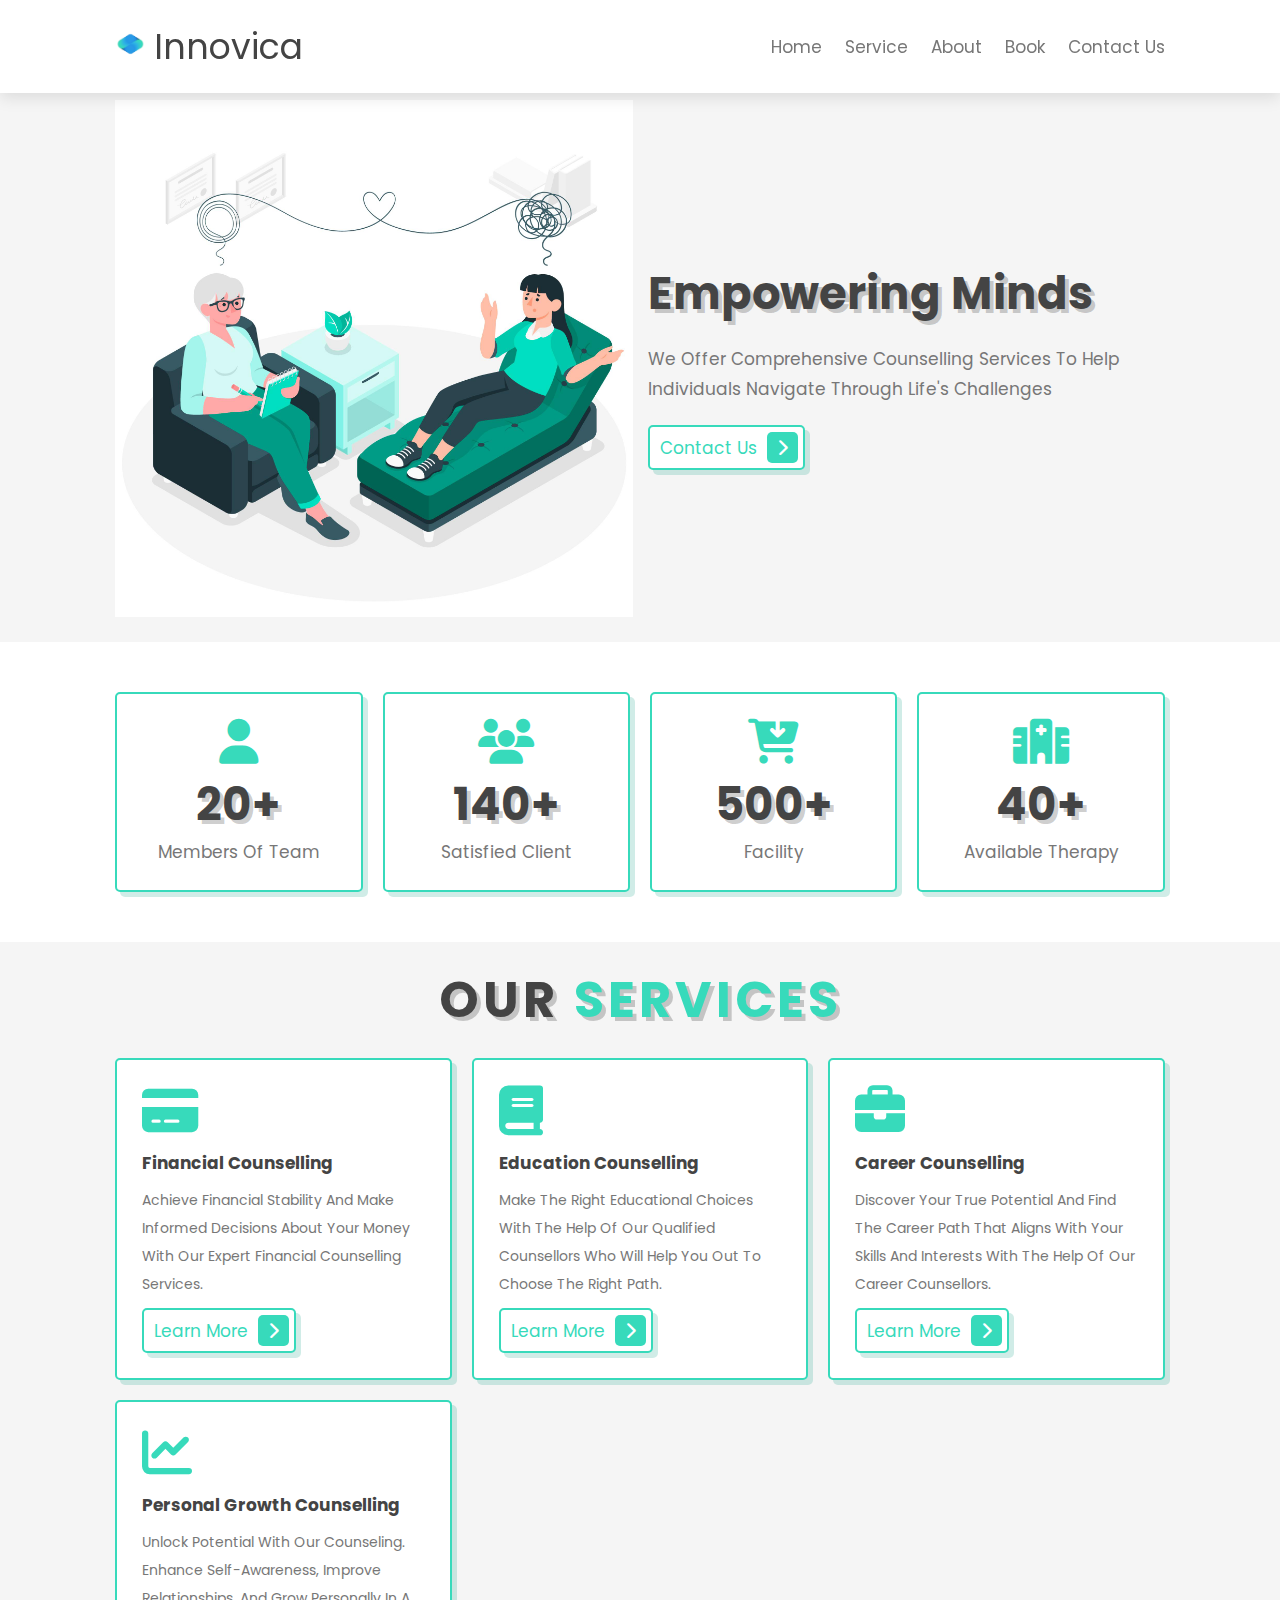
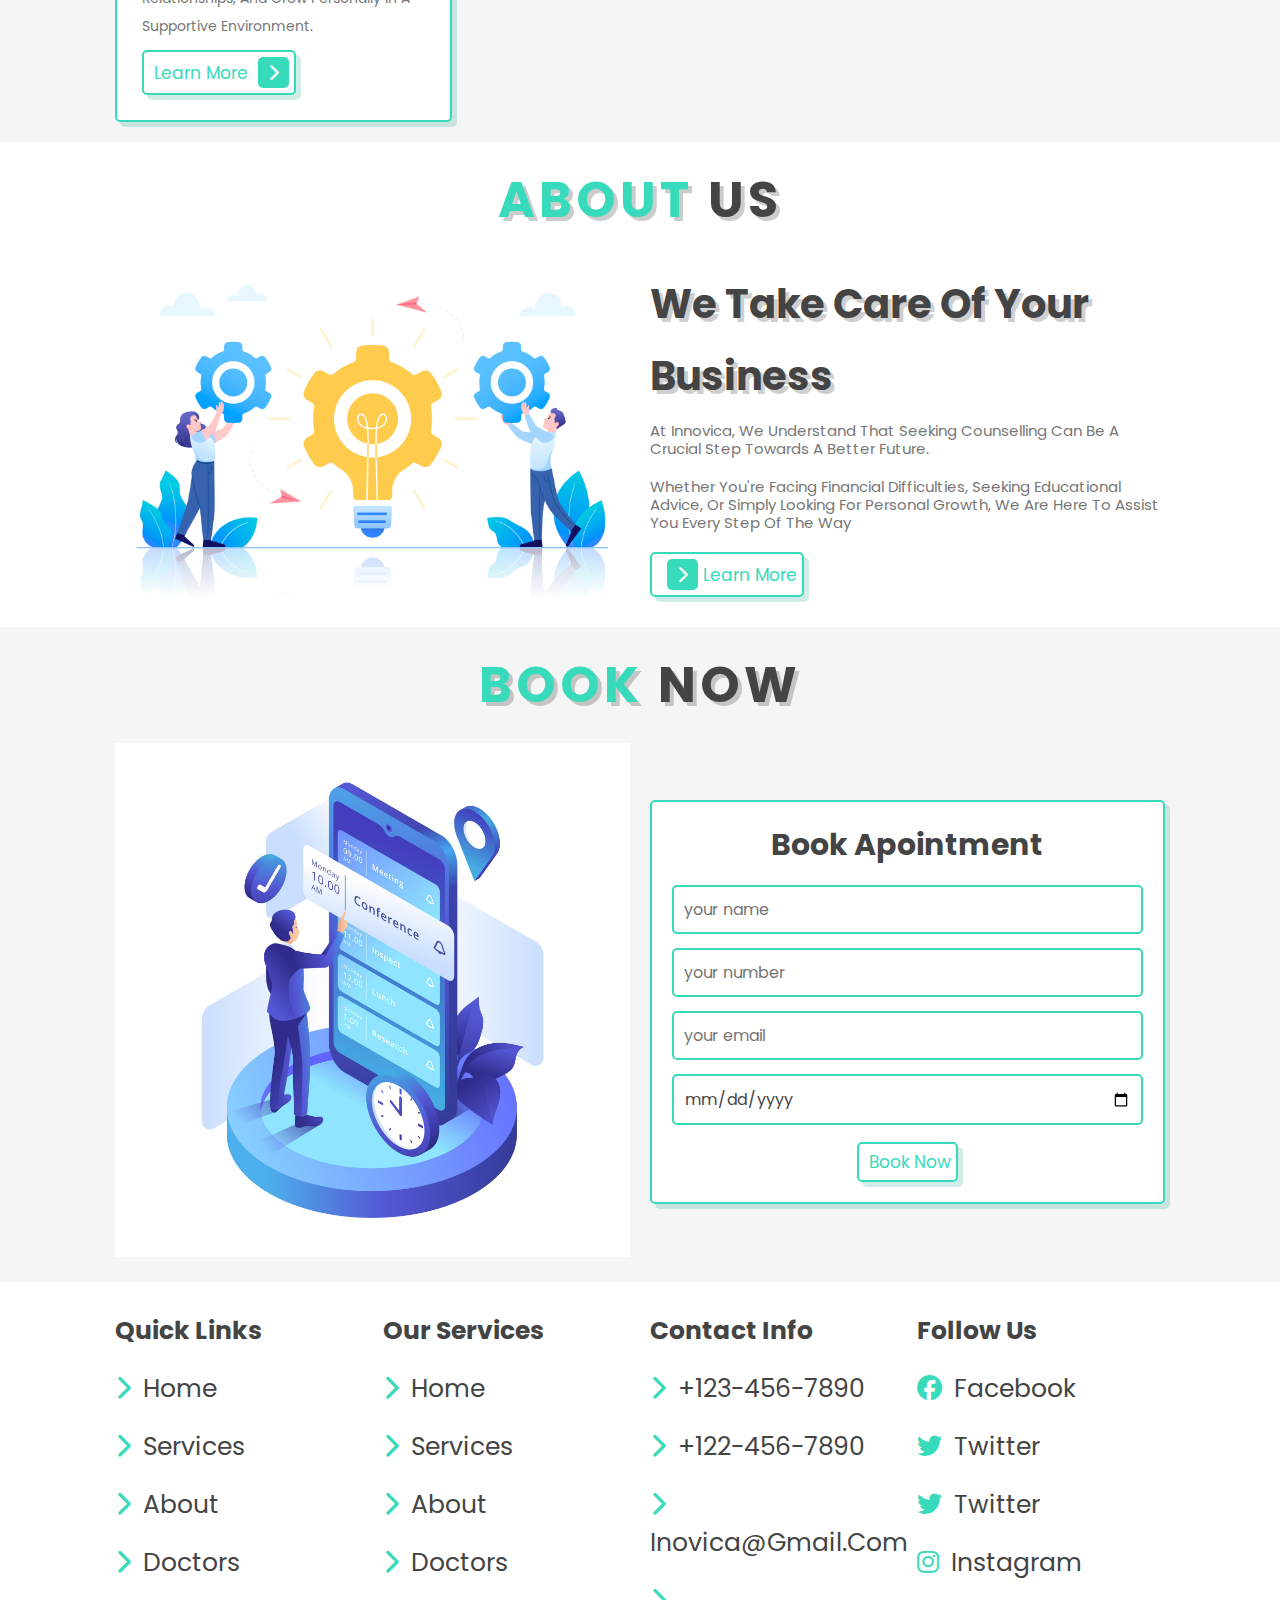
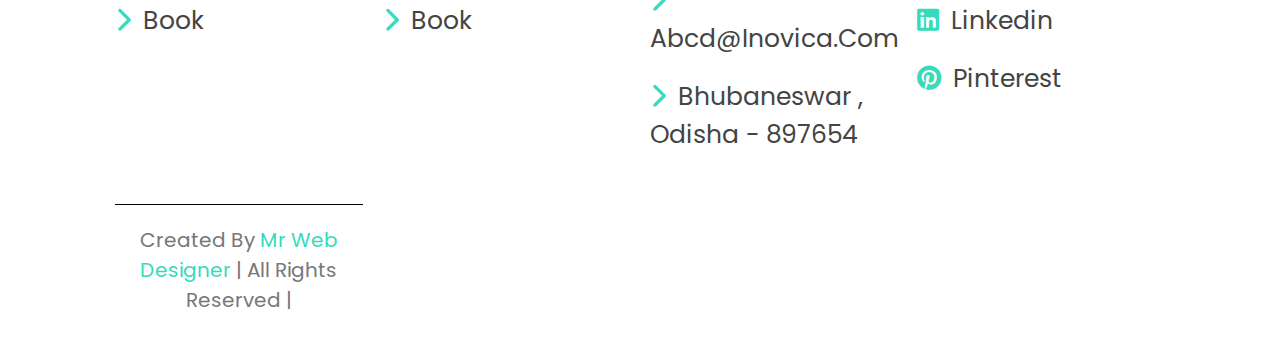
<file: index.html>
<!DOCTYPE html>
<html lang="en">
<head>
    <meta charset="UTF-8">
    <meta http-equiv="X-UA-Compatible" content="IE=edge">
    <meta name="viewport" content="width=device-width, initial-scale=1.0">
    <title>Innovica</title>

    <!-- font awesome cdn link -->
    <link rel="stylesheet" href="https://cdnjs.cloudflare.com/ajax/libs/font-awesome/6.5.1/css/all.min.css">

    <!-- custom css file link -->
    <link rel="stylesheet" href="./css/style.css">
<body>
    <!-- header section starts -->
    <header class="header">
        <a href="#" class="logo"><img src="./assets/logo.png"/> Innovica </a>
        <nav class="navbar">
            <a href="#home">Home</a>
            <a href="#service">Service</a>
            <a href="#about">About</a>
            <!-- <a href="#team">Team</a> -->
            <a href="#book">Book</a>
            <a href="contact.html">Contact Us</a>
        </nav>

        <div id="menu-btn" class="fas fa-bars"></div>

    </header>
    <!-- header section ends -->

    <!-- home section starts -->
        <section class="home" id="home">
            <div class="image">
                <img src="assets/home-img.jpg" alt="">
            </div>
            <div class="content">
                <h3>Empowering Minds</h3>
                <p>We offer comprehensive counselling services to help individuals navigate through life's challenges </p>
                <a href="contact.html" class="btn"> Contact Us <span class="fas fa-chevron-right"></span></a>
            </div>
        </section>
    <!-- home section ends -->

    <!-- icon section starts -->
        <section class="icons-container">

            <div class="icons">
                <i class="fa fa-user"></i>
                <h3>20+</h3>
                <p>Members of team</p>
            </div>

            <div class="icons">
                <i class="fas fa-users"></i>
                <h3>140+</h3>
                <p>Satisfied Client</p>
            </div>

            <div class="icons">
                <i class="fa fa-cart-arrow-down"></i>
                <h3>500+</h3>
                <p>Facility</p>
            </div>

            <div class="icons">
                <i class="fas fa-hospital"></i>
                <h3>40+</h3>
                <p>Available Therapy</p>
            </div>

        </section>
    <!-- icon section ends -->

    <!-- Service section starts -->
        <section class="services" id="services">
            <h1 class="heading"> our <span>Services</span></h1>
            <div class="box-container">

                <div class="box">
                    <i class="fa fa-credit-card"></i>
                    <h3>Financial Counselling</h3>
                    <p> Achieve financial stability and make informed decisions about your money with our expert financial counselling services. </p>
                    <a href="#" class="btn"> learn more <span class="fas fa-chevron-right"></span></a>
                </div>

                <div class="box">
                    <i class="fa fa-book"></i>
                    <h3>Education Counselling</h3>
                    <p> Make the right educational choices with the help of our qualified counsellors who will help you out to choose the right path. </p>
                    <a href="#" class="btn"> learn more <span class="fas fa-chevron-right"></span></a>
                </div>

                <div class="box">
                    <i class="fa fa-briefcase"></i>
                    <h3>Career Counselling</h3>
                    <p> Discover your true potential and find the career path that aligns with your skills and interests with the help of our career counsellors.</p>
                    <a href="#" class="btn"> learn more <span class="fas fa-chevron-right"></span></a>
                </div>

                <div class="box">
                    <i class="fa fa-line-chart"></i>
                    <h3>Personal Growth Counselling</h3>
                    <p> Unlock potential with our counseling. Enhance self-awareness, improve relationships, and grow personally in a supportive environment.</p>
                    <a href="#" class="btn"> learn more <span class="fas fa-chevron-right"></span></a>
                </div>

                <!-- <div class="box">
                    <i class="fas fa-procedures"></i>
                    <h3>Free Checkups</h3>
                    <p>Lorem ipsum dolor sit amet consectetur adipisicing </p>
                    <a href="#" class="btn"> learn more <span class="fas fa-chevron-right"></span></a>
                </div>

                <div class="box">
                    <i class="fas fa-cash-register"></i>
                    <h3>Free Checkups</h3>
                    <p>Lorem ipsum dolor sit amet consectetur adipisicing </p>
                    <a href="#" class="btn"> learn more <span class="fas fa-chevron-right"></span></a>
                </div> -->


            </div>
        </section>
    <!-- Service section ends -->

<!-- About section starts -->
    <section class="about" id="about">

        <h1 class="heading"> <span>about</span> us </h1>
        <div class="row">
            <div class="image">
                <img src="image/about-img.jpg" alt="">
            </div>

            <div class="content">
                <h3>We take care of your Business</h3>
                <p>At Innovica, we understand that seeking counselling can be a crucial step towards a better future.</p>
                <p>Whether you're facing financial difficulties, seeking educational advice, or simply looking for personal growth, we are here to assist you every step of the way </p>
                <a href="#" class="btn"> <span class="fas fa-chevron-right"></span> learn more</a>
            </div>
        </div>
    </section>
<!-- About section ends -->

<!-- Doctor section Starts -->
    <!-- <section class="doctors" id="doctors">

        <h1 class="heading"> our <span>developers</span> </h1>

        <div class="box-container">
            <div class="box">
                <img src="image/doc-1.jpeg" alt="">
                <h3>Pritam Kumar</h3>
                <span>export developer</span>
                <div class="share">
                    <a href="#" class="fab fa-facebook-f"></a>
                    <a href="#" class="fab fa-twitter"></a>
                    <a href="#" class="fab fa-instagram"></a>
                    <a href="#" class="fab fa-linkedin"></a>
                </div>
            </div>
            <div class="box">
                <img src="image/doc-2.jpeg" alt="">
                <h3>Monalisa Rout</h3>
                <span>export developer</span>
                <div class="share">
                    <a href="#" class="fab fa-facebook-f"></a>
                    <a href="#" class="fab fa-twitter"></a>
                    <a href="#" class="fab fa-instagram"></a>
                    <a href="#" class="fab fa-linkedin"></a>
                </div>
            </div>
            <div class="box">
                <img src="image/doc-3.jpeg" alt="">
                <h3>Praveen kumar</h3>
                <span>export developer</span>
                <div class="share">
                    <a href="#" class="fab fa-facebook-f"></a>
                    <a href="#" class="fab fa-twitter"></a>
                    <a href="#" class="fab fa-instagram"></a>
                    <a href="#" class="fab fa-linkedin"></a>
                </div>
            </div>
            <div class="box">
                <img src="image/doc-4.jpeg" alt="">
                <h3>Suchitra Mallik</h3>
                <span>export developer</span>
                <div class="share">
                    <a href="#" class="fab fa-facebook-f"></a>
                    <a href="#" class="fab fa-twitter"></a>
                    <a href="#" class="fab fa-instagram"></a>
                    <a href="#" class="fab fa-linkedin"></a>
                </div>
            </div>
            <div class="box">
                <img src="image/doc-5.jpeg" alt="">
                <h3>Monalisa</h3>
                <span>export developer</span>
                <div class="share">
                    <a href="#" class="fab fa-facebook-f"></a>
                    <a href="#" class="fab fa-twitter"></a>
                    <a href="#" class="fab fa-instagram"></a>
                    <a href="#" class="fab fa-linkedin"></a>
                </div>
            </div>
            <div class="box">
                <img src="image/doc-6.jpeg" alt="">
                <h3>Malay</h3>
                <span>export developer</span>
                <div class="share">
                    <a href="#" class="fab fa-facebook-f"></a>
                    <a href="#" class="fab fa-twitter"></a>
                    <a href="#" class="fab fa-instagram"></a>
                    <a href="#" class="fab fa-linkedin"></a>
                </div>
            </div>
        </div>
    </section> -->
<!-- Doctor section ends -->

<!-- Booking section starts -->
<section class="book" id="book">

        <h1 class="heading"> <span>book</span> now </h1>

        <div class="row">

            <div class="image">
                <img src="image/book-img.jpg">
            </div>
            
            <form action="">
                <h3>book apointment</h3>
                 <input type="text" placeholder="your name" class="box">
                 <input type="number" placeholder="your number" class="box">
                 <input type="email" placeholder="your email" class="box">
                 <input type="date" class="box">
                 <input type="submit" value="book now" class="btn">
            </form>

        </div>
</section>
<!-- Booking section ends -->

<!-- Footer section starts -->
    <section class="footer">

        <div class="box-container">

            <div class="box">
                <h3>quick links</h3>
                <a href="#"> <i class="fas fa-chevron-right"></i> home </a>
                <a href="#"> <i class="fas fa-chevron-right"></i> services </a>
                <a href="#"> <i class="fas fa-chevron-right"></i> about </a>
                <a href="#"> <i class="fas fa-chevron-right"></i> doctors </a>
                <a href="#"> <i class="fas fa-chevron-right"></i> book </a>
            </div>

            <div class="box">
                <h3>our services</h3>
                <a href="#"> <i class="fas fa-chevron-right"></i> home </a>
                <a href="#"> <i class="fas fa-chevron-right"></i> services </a>
                <a href="#"> <i class="fas fa-chevron-right"></i> about </a>
                <a href="#"> <i class="fas fa-chevron-right"></i> doctors </a>
                <a href="#"> <i class="fas fa-chevron-right"></i> book </a>
            </div>

            <div class="box">
                <h3>contact info</h3>
                <a href="#"> <i class="fas fa-chevron-right"></i> +123-456-7890 </a>
                <a href="#"> <i class="fas fa-chevron-right"></i> +122-456-7890 </a>
                <a href="#"> <i class="fas fa-chevron-right"></i> inovica@gmail.com </a>
                <a href="#"> <i class="fas fa-chevron-right"></i> abcd@inovica.com </a>
                <a href="#"> <i class="fas fa-chevron-right"></i> Bhubaneswar , odisha - 897654 </a>
            </div>

            <div class="box">
                <h3>follow us</h3>
                <a href="#"> <i class="fab fa-facebook"></i> facebook </a>
                <a href="#"> <i class="fab fa-twitter"></i> twitter </a>
                <a href="#"> <i class="fab fa-twitter"></i> twitter </a>
                <a href="#"> <i class="fab fa-instagram"></i> instagram </a>
                <a href="#"> <i class="fab fa-linkedin"></i> linkedin </a>
                <a href="#"> <i class="fab fa-pinterest"></i> pinterest </a>
            </div>

            <div class="credit">created by <span>mr web designer</span> | all rights reserved | </div>

        </div>

    </section>
<!-- Footer section ends -->


    <!-- custom script file link -->
    <script src="./script/script.js"></script>
</body>
</html>
</file>
<file: css/style.css>
@import url('https://fonts.googleapis.com/css2?family=Poppins:wght@100;200;300;400;500;600&family=Work+Sans:wght@300;400;700;900&display=swap');

:root{
    --green: #37dabb;
    --blue: #2899e7;
    --black: #444;
    --light-color: #777;
    --box-shadow:.5rem .5rem 0 rgba(22, 160, 133, .2);
    --text-shadow:.4rem .4rem 0 rgba(0, 0, 0, .2);
    --border:.2rem solid var(--green);
}

*{
    font-family: 'Poppins', sans-serif;
    margin: 0;
    padding: 0;
    box-sizing: border-box;
    outline: none;
    border: none;
    text-decoration: none;
    text-transform: capitalize;
    transition: all .2s ease-out;
}

html{
    font-size: 62.5%;
    overflow-x: hidden;
    scroll-padding-top: 7rem;
    scroll-behavior: smooth;
}

section{
    padding: 2rem 9%;
}

section:nth-child(even){
    background: #f5f5f5;
}

.heading{
    text-align: center;
    padding-bottom: 2rem;
    text-shadow: var(--text-shadow);
    text-transform: uppercase;
    color: var(--black);
    font-size: 5rem;
    letter-spacing: .4rem;
}

.heading span{
    text-transform: uppercase;
    color: var(--green);
}

.btn{
    display: inline-block;
    margin-top: 1rem;
    padding: .5rem;
    padding-left: 1rem;
    border: var(--border);
    border-radius: .5rem;
    box-shadow: var(--box-shadow);
    color: var(--green);
    cursor: pointer;
    font-size: 1.7rem;
    background: #fff;
}

.btn span{
    padding: .7rem 1rem;
    border-radius: .5rem;
    background: var(--green);
    color: #fff;
    margin-left: .5rem;
}

.btn:hover{
    background: var(--green);
    color: #fff;
    margin-left: 1rem;
}

.header{
    padding: 2rem 9%;
    position: fixed;
    top: 0;
    left: 0;
    right: 0;
    z-index: 1000;
    box-shadow: 0 .5rem 1.5rem rgba(0, 0, 0, .1);
    display: flex;
    align-items: center;
    justify-content: space-between;
    background: #fff;
}

.header .logo img{
    width: 3rem;
    height: 3rem;
}
.header .logo{
    font-size: 3.5rem;
    color: var(--black);
}
.header .navbar a{
    font-size: 1.7rem;
    color: var(--light-color);
    margin-left: 2rem;
}
.header .navbar a:hover{
    color: var(--green);
}

#menu-btn{
    font-size: 2.5rem;
    border-radius: .5rem;
    background: #eee;
    color: var(--green);
    padding: 1rem 1.5rem;
    cursor: pointer;
    display: none;
}

.icons-container{
    display: grid;
    gap: 2rem;
    grid-template-columns: repeat(auto-fit,minmax(20rem,1fr));
    padding-top: 5rem;
    padding-bottom: 5rem;
}

.icons-container .icons{
    background: #fff;
}

.icons-container .icons{
    border: var(--border);
    box-shadow: var(--box-shadow);
    border-radius: .5rem;
    text-align: center;
    padding: 2.5rem;
}

.icons-container .icons i{
    font-size: 4.5rem;
    color: var(--green);
    padding-bottom: .7rem;
}

.icons-container .icons h3{
    font-size: 4.5rem;
    color: var(--black);
    padding-bottom: .5rem 0;
    text-shadow: var(--text-shadow);
}

.icons-container .icons p{
    font-size: 1.7rem;
    color: var(--light-color);
}

.services .box-container{
    display: grid;
    grid-template-columns: repeat(auto-fit,minmax(27rem,1fr));
    gap: 2rem;
}

.services .box-container .box{
    background: #fff;
    border-radius: .5rem;
    box-shadow: var(--box-shadow);
    border: var(--border);
    padding: 2.5rem;
}

.services .box-container .box i{
    color: var(--green);
    font-size: 5rem;
    padding-bottom: .5rem;
}

.services .box-container .box h3{
    color: var(--black);
    font-size: 1.7rem;
    padding: 1rem 0;
}

.services .box-container .box p{
    color: var(--light-color);
    font-size: 1.4rem;
    line-height: 2;
}

.about .row{
    display: flex;
    align-items: center;
    flex-wrap: wrap;
    gap: 2rem;
}

.about .row .image{
    flex: 1 1 45rem;
}

.about .row .image img{
    width: 100%;
}

.about .row .content{
    flex: 1 1 45rem;
}

.about .row .content h3{
    color: var(--black);
    text-shadow: var(--text-shadow);
    font-size: 4rem;
    line-height: 1.8;
}

.about .row .content p{
    color: var(--light-color);
    padding: 1rem 0;
    font-size: 1.5rem;
    line-height: 1.8rem;
}

.doctors .box-container{
    display: grid;
    grid-template-columns: repeat(auto-fit,minmax(27rem,1fr));
    gap: 2rem;
}

.doctors .box-container .box{
    text-align: center;
    background-color: #fff;
    border-radius: .5rem;
    border: var(--border);
    box-shadow: var(--box-shadow);
    padding: 2rem;
}

.doctors .box-container .box img{
    height: 20rem;
    border: var(--border);
    border-radius: .5rem;
    margin-top: 1rem;
    margin-bottom: 1rem;
}

.doctors .box-container .box h3{
    color: var(--black);
    font-size: 2.5rem;
}

.doctors .box-container .box span{
    color: var(--green);
    font-size: 1.5rem;
}

.doctors .box-container .box .share{
    padding-top: 2rem;
}

.doctors .box-container .box .share a{
    height: 5rem;
    width: 5rem;
    line-height: 4.5rem;
    font-size: 2rem;
    color: var(--green);
    border-radius: .5rem;
    border: var(--border);
    margin: .3rem;
}

.doctors .box-container .box .share a:hover{
    background: var(--green);
    color: #fff;
    box-shadow: var(--box-shadow);
}

.book .row{
    display: flex;
    align-items: center;
    flex-wrap: wrap;
    gap: 2rem;
}

.book .row .image{
    flex: 1 1 45rem;
}

.book .row .image img{
    width: 100%;
}

.book .row form{
    flex: 1 1 45rem;
    background: #fff;
    border: var(--border);
    box-shadow: var(--box-shadow);
    text-align: center;
    padding: 2rem;
    border-radius: .5rem;
}

.book .row form h3{
    color: var(--black);
    padding-bottom: 1rem;
    font-size: 3rem
}

.book .row form .box{
    width: 100%;
    margin: .7rem 0;
    border-radius: .5rem;
    border: var(--border);
    font-size: 1.6rem;
    color: var(--black);
    text-transform: none;
    padding: 1rem;
}

.book .row form btn{
    padding: 1rem 4rem;
}

.blogs .box-container .box .content p{
    color: var(--light-color);
    font-size: 1.5rem;
    line-height: 1.8;
    padding: 1rem 0;
}

.footer .box-container{
    display: grid;
    grid-template-columns: repeat(auto-fit,minmax(22rem,1fr));
    gap: 2rem;
}

.footer .box-container .box h3{
    font-size: 2.5rem;
    color: var(--black);
    padding: 1rem 0;    
}

.footer .box-container .box a{
    display: block;
    font-size: 2.5rem;
    color: var(--black);
    padding: 1rem 0;
}

.footer .box-container .box a i{
    padding-right: .5rem;
    color: var(--green);
}

.footer .box-container .box a:hover i{
    padding-right: 2rem;
}

.footer .credit{
    padding: 1rem;
    padding-top: 2rem;
    margin-top: 2rem;
    text-align: center;
    font-size: 2rem;
    color: var(--light-color);
    border-top: .1rem solid rgba(0, 0, 0, 1);
}

.footer .credit span{
    color: var(--green);
}




/*media queries */
@media (max-width:991px){
    html{
        font-size: 55%;
    }
    .header{
        padding: 2rem;
    }

    section {
        padding: 2rem;
    }
}

@media (max-width:768px){
    #menu-btn{
        display: initial;
    }
    .header .navbar{
        position: absolute;
        top: 115%;
        right: 2rem;
        border-radius: .5rem;
        box-shadow: var(--box-shadow);
        width: 30rem;
        border: var(--border);
        background: #fff;
        transform: scale(0);
        opacity: 0;
        transform-origin: top right;
        transition: none;
    }
    .header .navbar.active{
        transform: scale(1);
        opacity: 1;
        transition: .2s ease-out;
    }
    .header .navbar a{
        font-size: 2rem;
        display: block;
        margin: 2.5rem;
    }
}

@media (max-width:450px){

    html{
        font-size: 50%;
    }
}

.home{
    display: flex;
    align-items: center;
    flex-wrap: wrap;
    gap: 1.5rem;
    padding-top: 10rem;
}

.home .image {
    flex: 1 1 45rem;
}

.home .image img{
    width: 100%;
}

.home .content{
    flex: 1 1 45rem;
}

.home .content h3{
    font-size: 4.5rem;
    color: var(--black);
    line-height: 1.8;
    text-shadow: var(--text-shadow);
}

.home .content p{
    font-size: 1.7rem;
    color:var(--light-color);
    line-height: 1.8;
    padding: 1rem 0;
}
</file>
